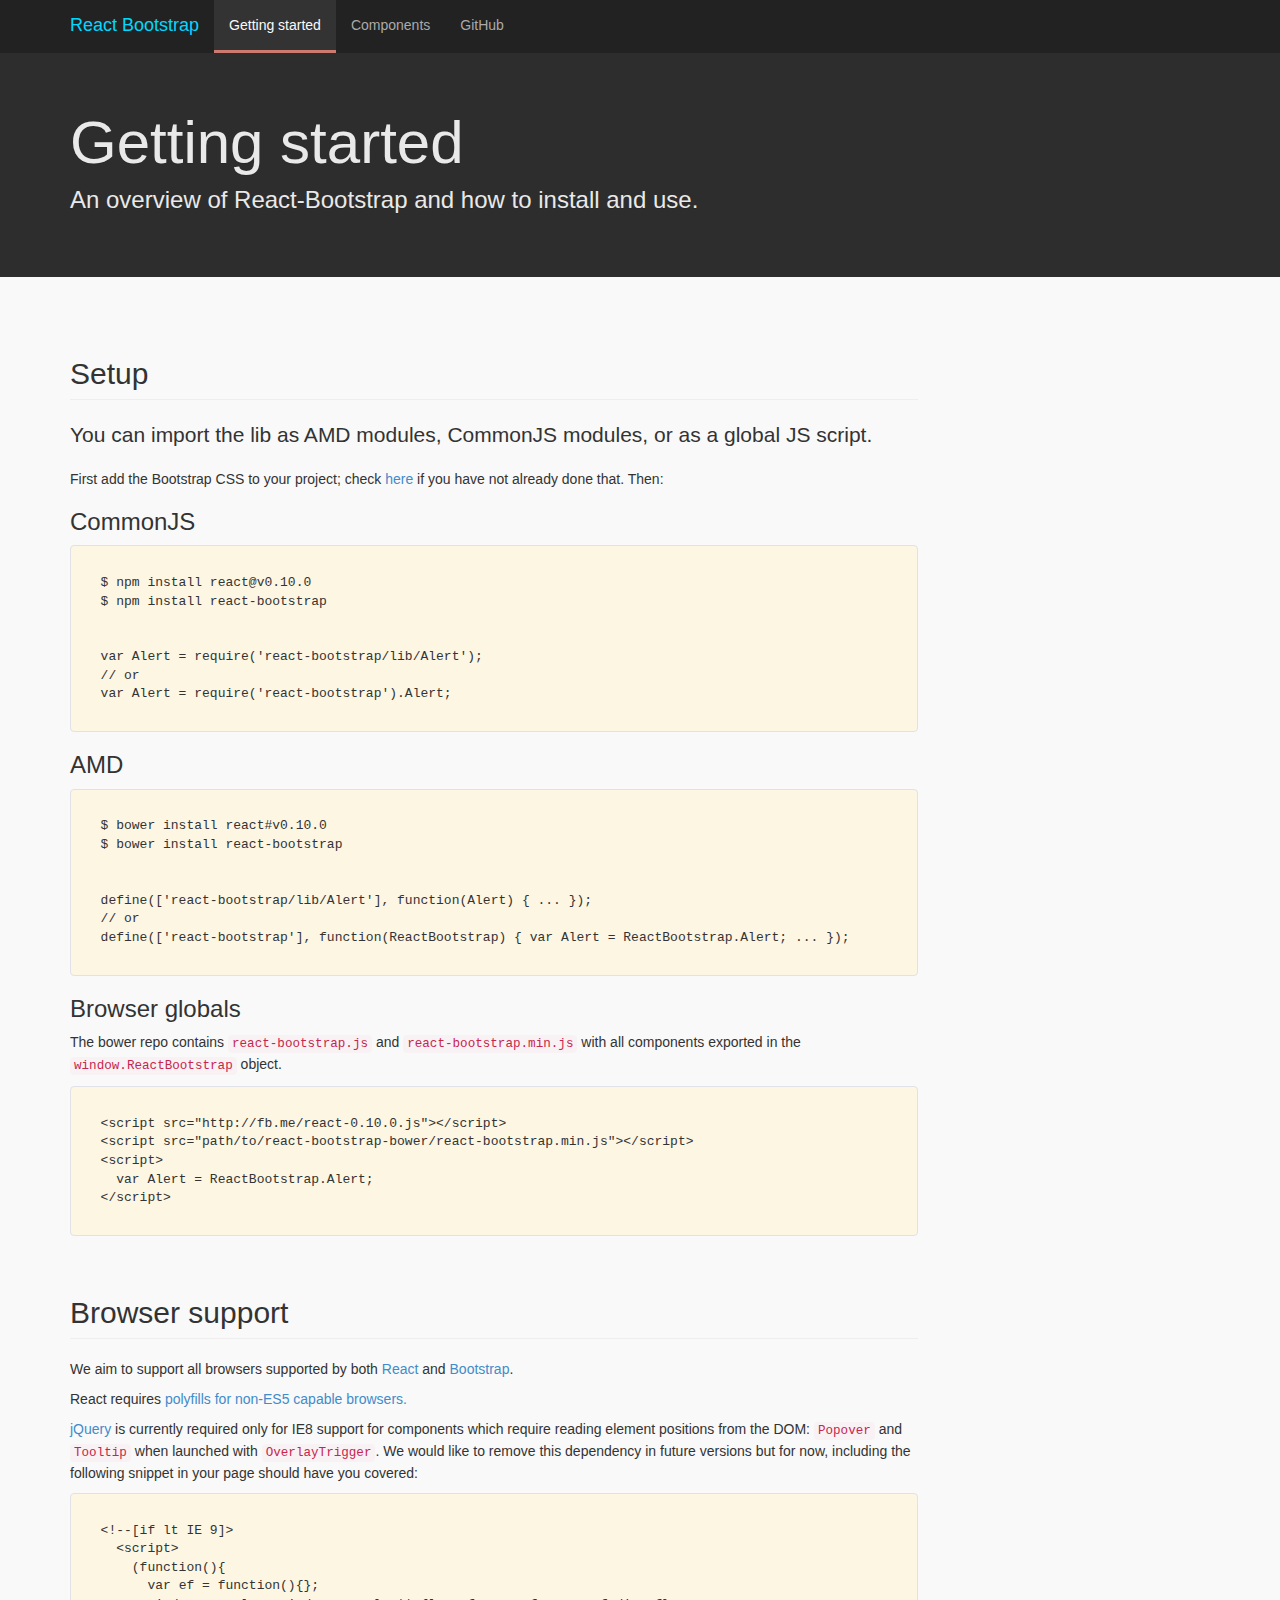
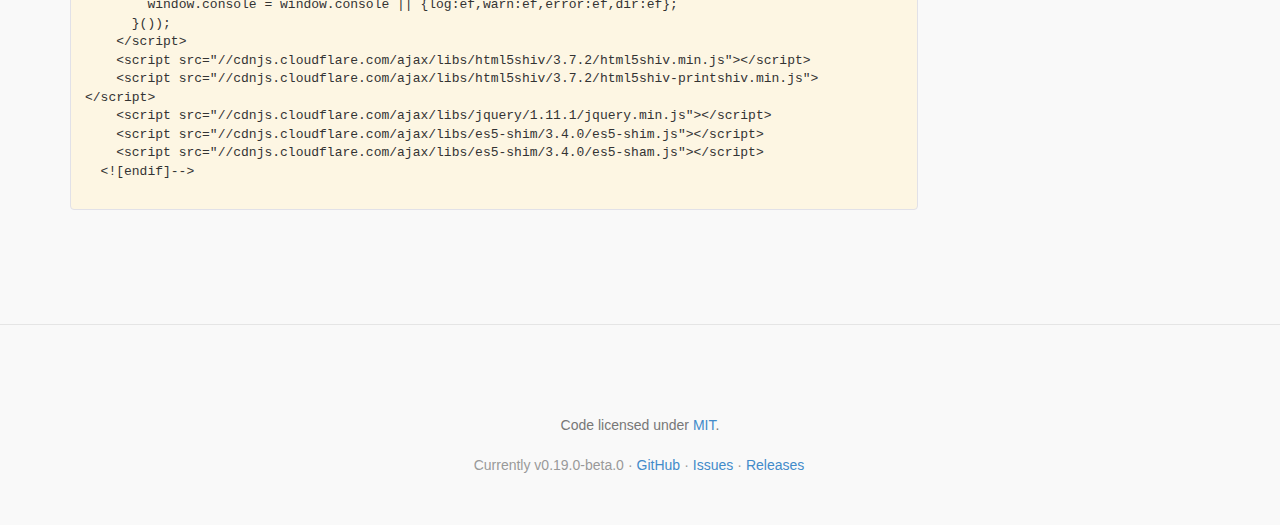
<file: getting-started.html>
<html data-reactid=".mjswv94w00" data-react-checksum="-445093373"><head data-reactid=".mjswv94w00.0"><title>React Bootstrap</title>
        <meta http-equiv='X-UA-Compatible' content='IE=edge' />
        <meta name='viewport' content='width=device-width, initial-scale=1.0' />
        <link href='assets/bundle.css' rel='stylesheet' />
        <!--[if lt IE 9]>
        <script src='https://oss.maxcdn.com/html5shiv/3.7.2/html5shiv.min.js'></script>
        <script src='https://oss.maxcdn.com/respond/1.4.2/respond.min.js'></script>
        <script src='http://code.jquery.com/jquery-1.11.1.min.js'></script>
        <script src='http://cdnjs.cloudflare.com/ajax/libs/es5-shim/3.4.0/es5-shim.js'></script>
        <script src='http://cdnjs.cloudflare.com/ajax/libs/es5-shim/3.4.0/es5-sham.js'></script>
        <![endif]--></head><body data-reactid=".mjswv94w00.1"><div data-reactid=".mjswv94w00.1.0"><header class="bs-docs-nav navbar navbar-default navbar-static-top" role="banner" data-reactid=".mjswv94w00.1.0.0"><div class="container" data-reactid=".mjswv94w00.1.0.0.0"><div class="navbar-header" data-reactid=".mjswv94w00.1.0.0.0.0"><a class="navbar-brand navbar-brand" href="/index.html" data-reactid=".mjswv94w00.1.0.0.0.0.0">React Bootstrap</a><button class="navbar-toggle" type="button" data-reactid=".mjswv94w00.1.0.0.0.0.1"><span class="sr-only" data-reactid=".mjswv94w00.1.0.0.0.0.1.$0">Toggle navigation</span><span class="icon-bar" data-reactid=".mjswv94w00.1.0.0.0.0.1.$1"></span><span class="icon-bar" data-reactid=".mjswv94w00.1.0.0.0.0.1.$2"></span><span class="icon-bar" data-reactid=".mjswv94w00.1.0.0.0.0.1.$3"></span></button></div><nav class="bs-navbar-collapse collapse navbar-collapse" role="navigation" id="top" data-reactid=".mjswv94w00.1.0.0.0.1:$=10:$0"><ul class="bs-navbar-collapse nav navbar-nav" role="navigation" id="top" data-reactid=".mjswv94w00.1.0.0.0.1:$=10:$0.0"><li class="active" data-reactid=".mjswv94w00.1.0.0.0.1:$=10:$0.0.$=1$getting-started:$getting-started"><a class=" active" href="/getting-started.html" data-reactid=".mjswv94w00.1.0.0.0.1:$=10:$0.0.$=1$getting-started:$getting-started.0">Getting started</a></li><li data-reactid=".mjswv94w00.1.0.0.0.1:$=10:$0.0.$=1$components:$components"><a class="" href="/components.html" data-reactid=".mjswv94w00.1.0.0.0.1:$=10:$0.0.$=1$components:$components.0">Components</a></li><li data-reactid=".mjswv94w00.1.0.0.0.1:$=10:$0.0.$=1$github-link:$github-link"><a href="https://github.com/react-bootstrap/react-bootstrap" target="_blank" data-reactid=".mjswv94w00.1.0.0.0.1:$=10:$0.0.$=1$github-link:$github-link.0">GitHub</a></li></ul></nav></div></header><div class="bs-docs-header" id="content" data-reactid=".mjswv94w00.1.0.1"><div class="container" data-reactid=".mjswv94w00.1.0.1.0"><h1 data-reactid=".mjswv94w00.1.0.1.0.0">Getting started</h1><p data-reactid=".mjswv94w00.1.0.1.0.1">An overview of React-Bootstrap and how to install and use.</p></div></div><div class="container bs-docs-container" data-reactid=".mjswv94w00.1.0.2"><div class="row" data-reactid=".mjswv94w00.1.0.2.0"><div class="col-md-9" role="main" data-reactid=".mjswv94w00.1.0.2.0.0"><div class="bs-docs-section" data-reactid=".mjswv94w00.1.0.2.0.0.0"><h2 id="setup" class="page-header" data-reactid=".mjswv94w00.1.0.2.0.0.0.0">Setup</h2><p class="lead" data-reactid=".mjswv94w00.1.0.2.0.0.0.1">You can import the lib as AMD modules, CommonJS modules, or as a global JS script.</p><p data-reactid=".mjswv94w00.1.0.2.0.0.0.2"><span data-reactid=".mjswv94w00.1.0.2.0.0.0.2.0">First add the Bootstrap CSS to your project; check </span><a href="http://getbootstrap.com/getting-started/" name="Bootstrap Docs" data-reactid=".mjswv94w00.1.0.2.0.0.0.2.1">here</a><span data-reactid=".mjswv94w00.1.0.2.0.0.0.2.2"> if you have not already done that. Then:</span></p><h3 data-reactid=".mjswv94w00.1.0.2.0.0.0.3">CommonJS</h3><div class="highlight" data-reactid=".mjswv94w00.1.0.2.0.0.0.4"><pre data-reactid=".mjswv94w00.1.0.2.0.0.0.4.0">
<code class="shell" data-reactid=".mjswv94w00.1.0.2.0.0.0.4.0.0">
  $ npm install react@v0.10.0
  $ npm install react-bootstrap
                    </code></pre><pre data-reactid=".mjswv94w00.1.0.2.0.0.0.4.1">
<code class="js" data-reactid=".mjswv94w00.1.0.2.0.0.0.4.1.0">
  var Alert = require(&#x27;react-bootstrap/lib/Alert&#x27;);
  // or
  var Alert = require(&#x27;react-bootstrap&#x27;).Alert;
                    </code></pre></div><h3 data-reactid=".mjswv94w00.1.0.2.0.0.0.5">AMD</h3><div class="highlight" data-reactid=".mjswv94w00.1.0.2.0.0.0.6"><pre data-reactid=".mjswv94w00.1.0.2.0.0.0.6.0">
<code class="shell" data-reactid=".mjswv94w00.1.0.2.0.0.0.6.0.0">
  $ bower install react#v0.10.0
  $ bower install react-bootstrap
                    </code></pre><pre data-reactid=".mjswv94w00.1.0.2.0.0.0.6.1">
<code class="js" data-reactid=".mjswv94w00.1.0.2.0.0.0.6.1.0">
  define([&#x27;react-bootstrap/lib/Alert&#x27;], function(Alert) { ... });
  // or
  define([&#x27;react-bootstrap&#x27;], function(ReactBootstrap) { var Alert = ReactBootstrap.Alert; ... });
                    </code></pre></div><h3 data-reactid=".mjswv94w00.1.0.2.0.0.0.7">Browser globals</h3><p data-reactid=".mjswv94w00.1.0.2.0.0.0.8"><span data-reactid=".mjswv94w00.1.0.2.0.0.0.8.0">The bower repo contains </span><code data-reactid=".mjswv94w00.1.0.2.0.0.0.8.1">react-bootstrap.js</code><span data-reactid=".mjswv94w00.1.0.2.0.0.0.8.2"> and </span><code data-reactid=".mjswv94w00.1.0.2.0.0.0.8.3">react-bootstrap.min.js</code><span data-reactid=".mjswv94w00.1.0.2.0.0.0.8.4"> with all components exported in the </span><code data-reactid=".mjswv94w00.1.0.2.0.0.0.8.5">window.ReactBootstrap</code><span data-reactid=".mjswv94w00.1.0.2.0.0.0.8.6"> object.</span></p><div class="highlight" data-reactid=".mjswv94w00.1.0.2.0.0.0.9"><pre data-reactid=".mjswv94w00.1.0.2.0.0.0.9.0">
<code class="html" data-reactid=".mjswv94w00.1.0.2.0.0.0.9.0.0">
  &lt;script src=&quot;http://fb.me/react-0.10.0.js&quot;&gt;&lt;/script&gt;
  &lt;script src=&quot;path/to/react-bootstrap-bower/react-bootstrap.min.js&quot;&gt;&lt;/script&gt;
  &lt;script&gt;
    var Alert = ReactBootstrap.Alert;
  &lt;/script&gt;
                    </code></pre></div></div><div class="bs-docs-section" data-reactid=".mjswv94w00.1.0.2.0.0.1"><h2 id="browser-support" class="page-header" data-reactid=".mjswv94w00.1.0.2.0.0.1.0">Browser support</h2><p data-reactid=".mjswv94w00.1.0.2.0.0.1.1"><span data-reactid=".mjswv94w00.1.0.2.0.0.1.1.0">We aim to support all browsers supported by both </span><a href="http://facebook.github.io/react/docs/working-with-the-browser.html#browser-support-and-polyfills" data-reactid=".mjswv94w00.1.0.2.0.0.1.1.1">React</a><span data-reactid=".mjswv94w00.1.0.2.0.0.1.1.2"> and </span><a href="http://getbootstrap.com/getting-started/#support" data-reactid=".mjswv94w00.1.0.2.0.0.1.1.3">Bootstrap</a><span data-reactid=".mjswv94w00.1.0.2.0.0.1.1.4">.</span></p><p data-reactid=".mjswv94w00.1.0.2.0.0.1.2"><span data-reactid=".mjswv94w00.1.0.2.0.0.1.2.0">React requires </span><a href="http://facebook.github.io/react/docs/working-with-the-browser.html#browser-support-and-polyfills" data-reactid=".mjswv94w00.1.0.2.0.0.1.2.1">polyfills for non-ES5 capable browsers.</a></p><p data-reactid=".mjswv94w00.1.0.2.0.0.1.3"><a href="http://jquery.com" data-reactid=".mjswv94w00.1.0.2.0.0.1.3.0">jQuery</a><span data-reactid=".mjswv94w00.1.0.2.0.0.1.3.1"> is currently required only for IE8 support for components which require reading element positions from the DOM: </span><code data-reactid=".mjswv94w00.1.0.2.0.0.1.3.2">Popover</code><span data-reactid=".mjswv94w00.1.0.2.0.0.1.3.3"> and </span><code data-reactid=".mjswv94w00.1.0.2.0.0.1.3.4">Tooltip</code><span data-reactid=".mjswv94w00.1.0.2.0.0.1.3.5"> when launched with </span><code data-reactid=".mjswv94w00.1.0.2.0.0.1.3.6">OverlayTrigger</code><span data-reactid=".mjswv94w00.1.0.2.0.0.1.3.7">. We would like to remove this dependency in future versions but for now, including the following snippet in your page should have you covered:</span></p><div class="highlight" data-reactid=".mjswv94w00.1.0.2.0.0.1.4"><pre data-reactid=".mjswv94w00.1.0.2.0.0.1.4.0">
<code class="html" data-reactid=".mjswv94w00.1.0.2.0.0.1.4.0.0">
  &lt;!--[if lt IE 9]&gt;
    &lt;script&gt;
      (function(){
        var ef = function(){};
        window.console = window.console || {log:ef,warn:ef,error:ef,dir:ef};
      }());
    &lt;/script&gt;
    &lt;script src=&quot;//cdnjs.cloudflare.com/ajax/libs/html5shiv/3.7.2/html5shiv.min.js&quot;&gt;&lt;/script&gt;
    &lt;script src=&quot;//cdnjs.cloudflare.com/ajax/libs/html5shiv/3.7.2/html5shiv-printshiv.min.js&quot;&gt;&lt;/script&gt;
    &lt;script src=&quot;//cdnjs.cloudflare.com/ajax/libs/jquery/1.11.1/jquery.min.js&quot;&gt;&lt;/script&gt;
    &lt;script src=&quot;//cdnjs.cloudflare.com/ajax/libs/es5-shim/3.4.0/es5-shim.js&quot;&gt;&lt;/script&gt;
    &lt;script src=&quot;//cdnjs.cloudflare.com/ajax/libs/es5-shim/3.4.0/es5-sham.js&quot;&gt;&lt;/script&gt;
  &lt;![endif]--&gt;
                    </code></pre></div></div></div></div></div><footer class="bs-docs-footer" role="contentinfo" data-reactid=".mjswv94w00.1.0.3"><div class="container" data-reactid=".mjswv94w00.1.0.3.0"><div class="bs-docs-social" data-reactid=".mjswv94w00.1.0.3.0.0"><ul class="bs-docs-social-buttons" data-reactid=".mjswv94w00.1.0.3.0.0.0"><li data-reactid=".mjswv94w00.1.0.3.0.0.0.0"><iframe class="github-btn" src="http://ghbtns.com/github-btn.html?user=react-bootstrap&amp;repo=react-bootstrap&amp;type=watch&amp;count=true" width="95" height="20" title="Star on GitHub" data-reactid=".mjswv94w00.1.0.3.0.0.0.0.0"></iframe></li><li data-reactid=".mjswv94w00.1.0.3.0.0.0.1"><iframe class="github-btn" src="http://ghbtns.com/github-btn.html?user=react-bootstrap&amp;repo=react-bootstrap&amp;type=fork&amp;count=true" width="92" height="20" title="Fork on GitHub" data-reactid=".mjswv94w00.1.0.3.0.0.0.1.0"></iframe></li></ul></div><p data-reactid=".mjswv94w00.1.0.3.0.1"><span data-reactid=".mjswv94w00.1.0.3.0.1.0">Code licensed under </span><a href="https://github.com/react-bootstrap/react-bootstrap/blob/master/LICENSE" target="_blank" data-reactid=".mjswv94w00.1.0.3.0.1.1">MIT</a><span data-reactid=".mjswv94w00.1.0.3.0.1.2">.</span></p><ul class="bs-docs-footer-links muted" data-reactid=".mjswv94w00.1.0.3.0.2"><li data-reactid=".mjswv94w00.1.0.3.0.2.0"><span data-reactid=".mjswv94w00.1.0.3.0.2.0.0">Currently v</span><span data-reactid=".mjswv94w00.1.0.3.0.2.0.1">0.19.0-beta.0</span></li><li data-reactid=".mjswv94w00.1.0.3.0.2.1">·</li><li data-reactid=".mjswv94w00.1.0.3.0.2.2"><a href="https://github.com/react-bootstrap/react-bootstrap/" data-reactid=".mjswv94w00.1.0.3.0.2.2.0">GitHub</a></li><li data-reactid=".mjswv94w00.1.0.3.0.2.3">·</li><li data-reactid=".mjswv94w00.1.0.3.0.2.4"><a href="https://github.com/react-bootstrap/react-bootstrap/issues?state=open" data-reactid=".mjswv94w00.1.0.3.0.2.4.0">Issues</a></li><li data-reactid=".mjswv94w00.1.0.3.0.2.5">·</li><li data-reactid=".mjswv94w00.1.0.3.0.2.6"><a href="https://github.com/react-bootstrap/react-bootstrap/releases" data-reactid=".mjswv94w00.1.0.3.0.2.6.0">Releases</a></li></ul></div></footer></div><script data-reactid=".mjswv94w00.1.1">window.INITIAL_PROPS = {};
        // console noop shim for IE8/9
        (function (w) {
          var noop = function () {};
          if (!w.console) {
            w.console = {};
            ['log', 'info', 'warn', 'error'].forEach(function (method) {
              w.console[method] = noop;
            });
         }
        }(window));</script><script src="assets/bundle.js" data-reactid=".mjswv94w00.1.2"></script></body></html>
</file>
